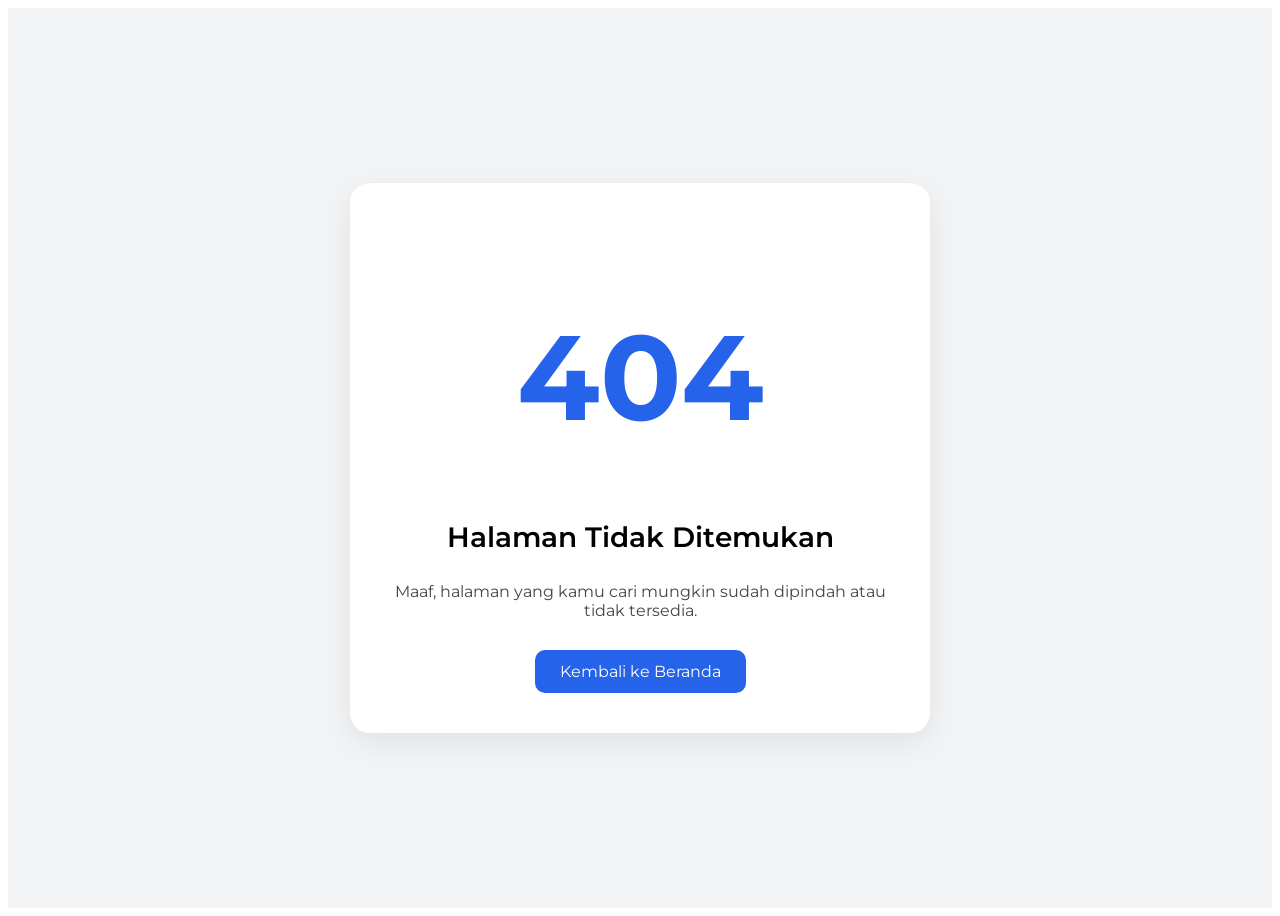
<file: eror.html>
<!DOCTYPE html>
<html lang="en">
<head>
    <meta charset="UTF-8">
    <meta name="viewport" content="width=device-width, initial-scale=1.0">
    <title>Eror Page</title>
    <link rel="stylesheet" href="style.css">
</head>
<body>
    <div class="container-eror">
     <div class="page-eror">
        <h1>404</h1>
        <p class="subtitle">Halaman Tidak Ditemukan</p>
        <p class="desc">Maaf, halaman yang kamu cari mungkin sudah dipindah atau tidak tersedia.</p>
        <a href="index.html" class="btn">Kembali ke Beranda</a>
     </div>
    </div>
</body>
</html>
</file>
<file: style.css>
@import url("https://fonts.googleapis.com/css2?family=Montserrat:ital,wght@0,100..900;1,100..900&display=swap");

/* Navbar */
.navbar {
  display: flex;
  align-items: center;
  padding: 15px 25px;
  background: #fff;
  box-shadow: 0 2px 10px rgba(0, 0, 0, 0.1);
  justify-content: space-between;
  border-radius: 10px;
}

.logo {
  font-family: "montserrat", sans-serif;
  font-size: 25px;
  font-weight: 700;
  color: #1a73e8;
}

.search-wrapper {
  display: flex;
  align-items: center;
  width: 50%;
  background: #f5f5f5;
  border-radius: 15px;
  padding: 5px 15px;
  transition: 0.3s;
}

.search-wrapper:hover {
  background: #eaeaea;
}

.search-icon {
  font-size: 16px;
  margin-right: 10px;
  color: #666;
}

.search-input {
  flex: 1;
  border: none;
  outline: none;
  background: transparent;
  padding: 10px 5px;
}

.search-btn {
  padding: 8px 15px;
  border-radius: 10px;
  border: none;
  background: #4a90e2;
  color: #fff;
  cursor: pointer;
  font-size: 14px;
}

.search-btn:hover {
  background: #3a78c4;
}

.nav-right i {
  margin-left: 20px;
  font-size: 20px;
  cursor: pointer;
  background: #1a73e8;
  color: #fff;
  padding: 8px 8px;
  border-radius: 5px;
}
/* Navbar */

/* Banner */
.gambar1 {
  align-items: center;
  width: 99%;
  border-radius: 20px;
}
/* Banner */

/* Category */
.category-container {
  display: flex;
  align-items: center;
  gap: 10px;
  padding: 30px 35px;
  flex-wrap: wrap;
}

.category-item img {
  display: flex;
  justify-content: center;
  align-items: center;
  padding: 0 20px;
  max-width: 100%;
}

.category-item {
  background: #eaeaea;
  width: 185px;
  cursor: pointer;
  border: 1px solid #666;
  border-radius: 13px;
}
/* Category */

/* Product */
.product-section {
  width: 100%;
  padding: 15px 0px;
  font-family: "montserrat", sans-serif;
}

.section-header {
  display: flex;
  justify-content: space-between;
  align-items: center;
  margin-bottom: 15px;
}

.section-header h2 {
  padding-left: 10px;
  font-size: 22px;
  font-weight: 700;
}

.section-header a {
  font-size: 14px;
  color: #007bff;
  text-decoration: none;
  font-weight: 600;
}

.product-grid {
  display: flex;
  flex-wrap: nowrap;
  gap: 20px;
  padding: 20px;
  background-color: #f7f7f7;
  overflow-x: auto;
}

.product-card img {
  display: flex;
  align-items: center;
  padding: 0px 30px;
  width: 80%;
}

.product-card {
  align-items: center;
  background: #fff;
  border-radius: 15px;
  padding: 15px;
  box-shadow: 0 4px 12px rgba(0, 0, 0, 0.1);
  line-height: 10px;
}

.name-product {
  font-weight: 400;
}

.price {
  font-weight: 700;
}

.buy-btn {
  border-radius: 5px;
  border: none;
  background: #4a90e2;
  color: #fff;
  cursor: pointer;
  font-size: 20px;
}
/* Product */

/* Footer */
.footer {
  background: #fff;
  border-top: 1px solid #eee;
  padding: 50px 40px 0;
  font-family: "montserrat", sans-serif;
}

.footer-container {
  display: grid;
  grid-template-columns: 30% 20% 20% 30%;
  gap: 20px;
}

.footer-col h3 {
  font-size: 18px;
  margin-bottom: 10px;
}

.footer-col p {
  font-size: 14px;
  line-height: 20px;
}

.footer-logo {
  font-family: "montserrat", sans-serif;
  font-size: 35px;
  font-weight: 700;
  color: #1a73e8;
  padding: 50px;
  margin-bottom: 15px;
}

.footer-col ul {
  list-style: none;
  padding: 0;
}

.footer-col ul li {
  margin-bottom: 8px;
}

.footer-col ul li a {
  color: #333;
  font-size: 14px;
  text-decoration: none;
}

.footer-col ul li a:hover {
  color: #007bff;
}

.footer img {
  width: 10%;
  margin-bottom: 20px;
}

.app-buttons {
  display: flex;
  gap: 10px;
  margin-bottom: 15px;
}

.app-buttons img {
  width: 90px;
}

.app-icon {
  width: 120px;
}

.social img {
  width: 32px;
  margin-right: 8px;
  cursor: pointer;
}

.sosial img:hover {
  opacity: 0.7;
}

.footer-bottom {
  text-align: center;
  padding: 20px 0px;
  font-size: 10px;
  border-top: 1px solid #eee;
  margin-top: 20px;
  color: #666;
}
/* Footer */

/* Navigasi */
.breadcrumb {
  padding: 15px 20px;
  font-family: "Montserrat", sans-serif;
  font-size: 14px;
  color: #333;
}

.breadcrumb ul {
  list-style: none;
  padding: 0px;
  margin: 0px;
  display: flex;
  align-items: center;
  gap: 10px;
}

.breadcrumb ul li {
  white-space: nowrap;
}

.breadcrumb a {
  text-decoration: none;
  color: #555;
  transition: color 0.2s;
}

.breadcrumb a:hover {
  color: #000;
  font-weight: 600;
}

/* Navigasi */

/* Product-Page */
.product-page {
  font-family: "montserrat", sans-serif;
  display: grid;
  grid-template-columns: 35% 65%;
  gap: 40px;
  background: #fff;
  padding: 40px;
  border-radius: 15px;
}

.left-gallery {
  display: flex;
  gap: 20px;
}

.thumbs {
  display: flex;
  flex-direction: column;
  gap: 15px;
}

.thumbs img {
  width: 70px;
  border-radius: 10px;
  cursor: pointer;
  border: 2px solid transparent;
}

.thumbs img:hover {
  border: 2px solid gold;
}

.main-image img {
  width: 100%;
}

.right-info h2 {
  font-size: 26px;
  margin-bottom: 10px;
}

.price {
  margin: 15px 0;
  font-size: 22px;
}

.price .old {
  text-decoration: line-through;
  color: gray;
  margin-left: 10px;
}

.color-options {
  display: flex;
  gap: 10px;
  margin-bottom: 20px;
}

.color {
  width: 30px;
  height: 30px;
  cursor: pointer;
}

.c1 {
  background: #dcdcdc;
}
.c2 {
  background: #ff9100;
}

select {
  width: 350px;
  padding: 12px;
  border-radius: 10px;
  border: 1px solid #ccc;
  font-size: 16px;
}

.qty {
  display: flex;
  align-items: center;
  gap: 10px;
}

.input-qty {
  width: 350px;
  padding: 12px;
  border-radius: 10px;
  border: 1px solid #ccc;
  font-size: 16px;
}

.qty button {
  width: 30px;
  height: 30px;
  cursor: pointer;
}

.actions {
  margin-top: 20px;
  display: flex;
  gap: 15px;
}

.cart {
  background: #1a73e8;
  color: #fff;
  border: none;
  padding: 12px 20px;
  border-radius: 8px;
  cursor: pointer;
  font-size: 16px;
}

.buy {
  background: #1a73e8;
  color: white;
  border: none;
  padding: 12px 20px;
  border-radius: 8px;
  cursor: pointer;
  font-size: 16px;
}
/* Product-Page */

/* Detail */
.product-details-container {
  width: 100%;
  background: white;
  padding: 10px;
  border-radius: 12px;
  box-shadow: 0 4px 20px rgba(0, 0, 0, 0.05);
  font-family: "Montserrat", sans-serif;
}

.section {
  margin-bottom: 50px;
}

.section-title {
  font-size: 28px;
  font-weight: 700;
  display: inline-block;
  padding: 4px 10px;
}

.section hr {
  border: none;
  border-top: 1px solid #ddd;
  margin: 12px 0 25px;
}

.detail-title {
  font-size: 26px;
  font-weight: 700;
  margin-bottom: 20px;
}

.detail-content p,
.detail-content ul {
  font-size: 16px;
  color: #333;
  line-height: 1.6;
}

.detail-content ul li {
  margin-bottom: 8px;
}

.read-more {
  display: inline-block;
  margin-top: 10px;
  font-weight: 600;
  text-decoration: none;
  color: #222;
}

.read-more:hover {
  text-decoration: underline;
}

.spec-table {
  width: 100%;
  border-radius: 10px;
  overflow: hidden;
}

.spec-row {
  display: grid;
  grid-template-columns: 40% 60%;
  padding: 15px;
  border-bottom: 1px solid #eee;
  font-size: 16px;
}

.spec-row span:first-child {
  font-weight: 600;
  color: #333;
}

.spec-row:last-child {
  border-bottom: none;
}

/* GARANSI */
.garansi-content p {
  font-size: 16px;
  margin-bottom: 8px;
}
/* Detail */

/* Ulasan */
.review-container {
  width: 100%;
  max-width: 1100px;
  margin: 20px;
  font-family: "Montserrat", sans-serif;
}

.review-title {
  font-size: 38px;
  font-weight: 700;
  margin-bottom: 5px;
}

.review-title span {
  padding-bottom: 3px;
}

.divider {
  border: none;
  height: 1px;
  background: #dcdcdc;
  margin: 20px 0 40px 0;
}

.sub {
  font-size: 20px;
  margin-bottom: 25px;
  font-weight: 600;
}

.label {
  display: block;
  font-size: 15px;
  margin-bottom: 8px;
  font-weight: 500;
}

.rating span {
  font-size: 32px;
  color: #cfcfcf;
  margin-right: 5px;
  cursor: pointer;
}

.review-form input,
.review-form textarea {
  width: 100%;
  padding: 13px;
  font-size: 15px;
  border-radius: 6px;
  border: 1px solid #cfcfcf;
  margin-bottom: 22px;
  outline: none;
  transition: 0.2s;
}

.review-form input:focus,
.review-form textarea:focus {
  border-color: #ffcc00;
  box-shadow: 0 0 4px #ffeb99;
}

.review-form textarea {
  height: 120px;
  resize: vertical;
}

.submit-btn {
  background: #1a73e8;
  color: #fff;
  border: none;
  padding: 14px 28px;
  border-radius: 6px;
  font-size: 15px;
  font-weight: 600;
  cursor: pointer;
  transition: 0.2s;
}

.submit-btn:hover {
  background: #3a78c4;
}

/* Ulasan */

/* Brand */
.brand-section {
  padding: 40px 20px;
  text-align: center;
  font-family: "Montserrat", Arial;
}

.title {
  font-size: 32px;
  font-weight: 700;
  margin-bottom: 30px;
}

.brand-grid {
  display: grid;
  grid-template-columns: repeat(auto-fit, minmax(180px, 1fr));
  gap: 20px;
  max-width: 1200px;
  margin: 0 auto;
}

.brand-card {
  background: #fff;
  border-radius: 12px;
  padding: 25px 15px;
  display: flex;
  justify-content: center;
  align-items: center;
  height: 110px;
  box-shadow: 0 4px 10px rgba(0, 0, 0, 0.1);
}

.brand-card:hover {
  transform: translate(-4px);
  box-shadow: 0 6px 14px rgba(0, 0, 0, 0.2);
}

.brand-card img {
  max-width: 120px;
  max-height: 60px;
  object-fit: contain;
  filter: grayscale(30%);
}
/* Brand */

/* Eror */
.container-eror {
  font-family: "Montserrat", sans-serif;
  background: #f3f4f6;
  height: 100vh;
  display: flex;
  align-items: center;
  justify-content: center;
}

.page-eror {
  text-align: center;
  max-width: 500px;
  background: #ffffff;
  padding: 40px;
  border-radius: 20px;
  box-shadow: 0 10px 30px rgba(0, 0, 0, 0.08);
}

h1 {
  font-size: 120px;
  font-weight: 700;
  color: #2563eb;
}

.subtitle {
  font-size: 28px;
  font-weight: 600;
  margin-top: -10px;
}

.desc {
  margin: 15px 0 30px;
  font-size: 16px;
  color: #444;
}

.btn {
  display: inline-block;
  padding: 12px 25px;
  background: #2563eb;
  color: #fff;
  border-radius: 10px;
  text-decoration: none;
  font-size: 16px;
  transition: 0.2s;
}

.btn:hover {
  background: #1d4ed8;
}
/* Eror */
</file>
